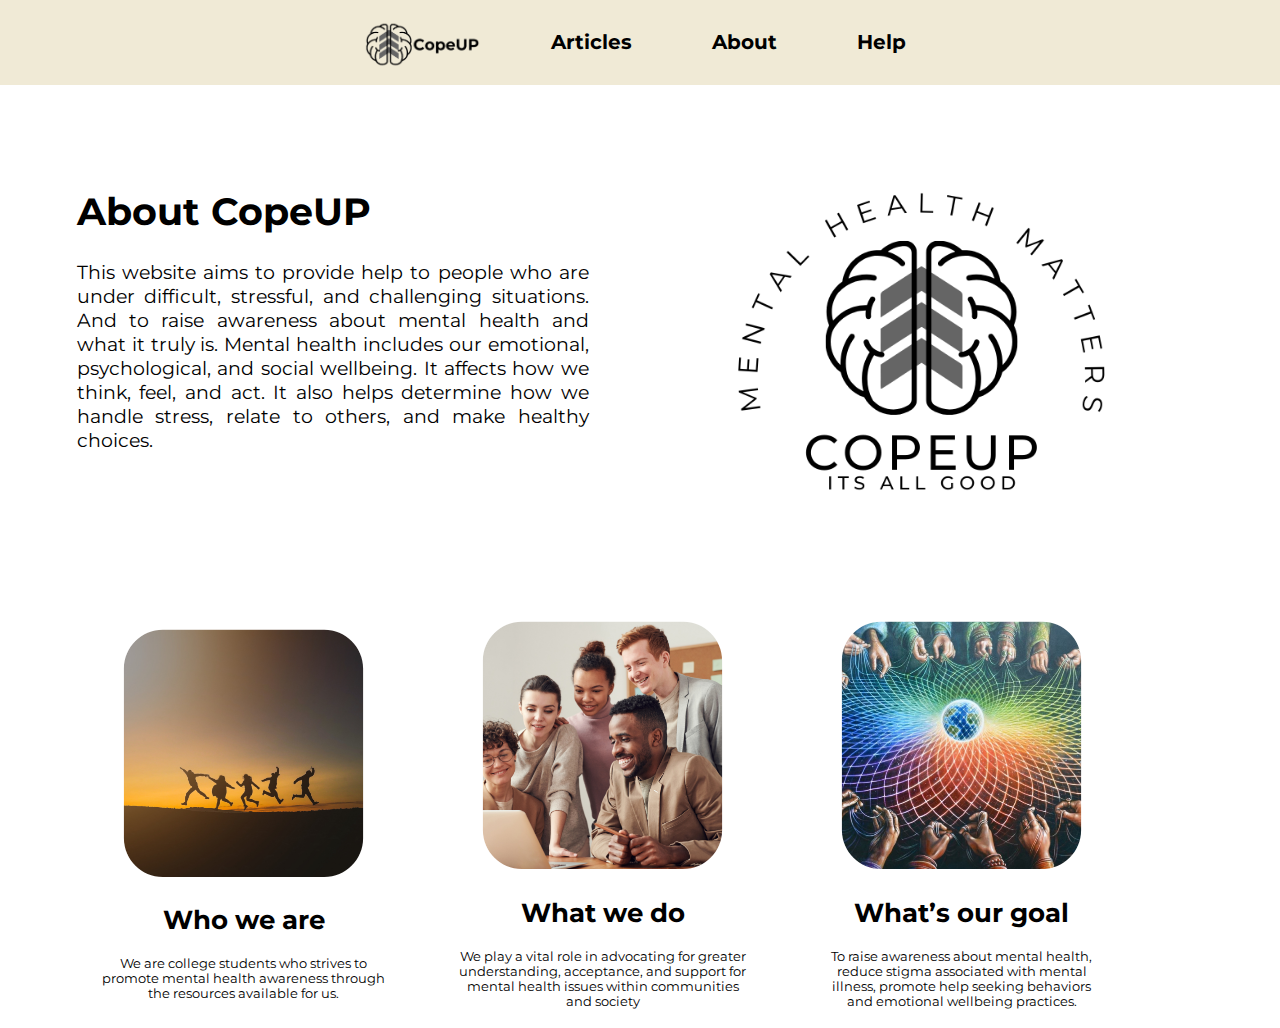
<file: about.html>
<!DOCTYPE html>
<html>
    <head>
        <meta charset="utf-8">
        <meta http-equiv="X-UA-Compatible" content="IE=edge">
        <title></title>
        <meta name="description" content="">
        <meta name="viewport" content="width=device-width, initial-scale=1">
        <link rel="stylesheet" href="./styles/about.css">
        <link rel="stylesheet" href="./styles/navbar.css">
        
        <link rel="preconnect" href="https://fonts.googleapis.com">
        <link rel="preconnect" href="https://fonts.gstatic.com" crossorigin>
        <link href="https://fonts.googleapis.com/css2?family=Montserrat:ital,wght@0,100..900;1,100..900&display=swap" rel="stylesheet">
        <link rel="stylesheet" href="https://cdnjs.cloudflare.com/ajax/libs/font-awesome/4.7.0/css/font-awesome.min.css">
    </head>
    <body>
        
        <div class="topnav">
            <a class="navimg" href="index.html"><img src="./images/logo.png"></a>
            <a href="articles.html">Articles</a>
            <a href="about.html">About</a>
            <a href="help.html">Help</a>
        </div>


        <div class="upper-content">
            <div class="left">
                <h1>About CopeUP</h1>
                <div >
                    This website aims to provide help to people
                    who are under difficult,
                    stressful, and challenging situations. And to raise awareness about mental health
                    and what it truly is.
                    Mental health includes our emotional,
                    psychological, and social wellbeing. It affects how we think, feel,
                    and act. It also helps determine
                    how we handle stress, relate to
                    others, and make healthy choices.
                </div>
            </div>

            <div class="right">
                <img src="./images/logo2.png">
            </div>
        </div>


        <div class="lower-content">
            <div class="card">
                <img src="./images/who.png" alt="">
                <h2>Who we are</h2>
                <div>
                    We are college students who
                    strives to promote mental
                    health awareness through the
                    resources available for us.
                </div>

            </div>
            <div class="card">
                <img src="./images/what.png" alt="">
                <h2>What we do</h2>
                <div>
                    We play a vital role in
                    advocating for greater
                    understanding, acceptance,
                    and support for mental health
                    issues within communities
                    and society
                </div>

            </div>
            <div class="card">
                <img src="./images/goal.png" alt="">
                <h2>What’s our goal</h2>
                <div>
                    To raise awareness about
                    mental health, reduce stigma
                    associated with mental illness,
                    promote help seeking
                    behaviors and emotional wellbeing practices.
                </div>


            </div>
        </div>
        
        <script src="" async defer></script>
    </body>
</html>
</file>
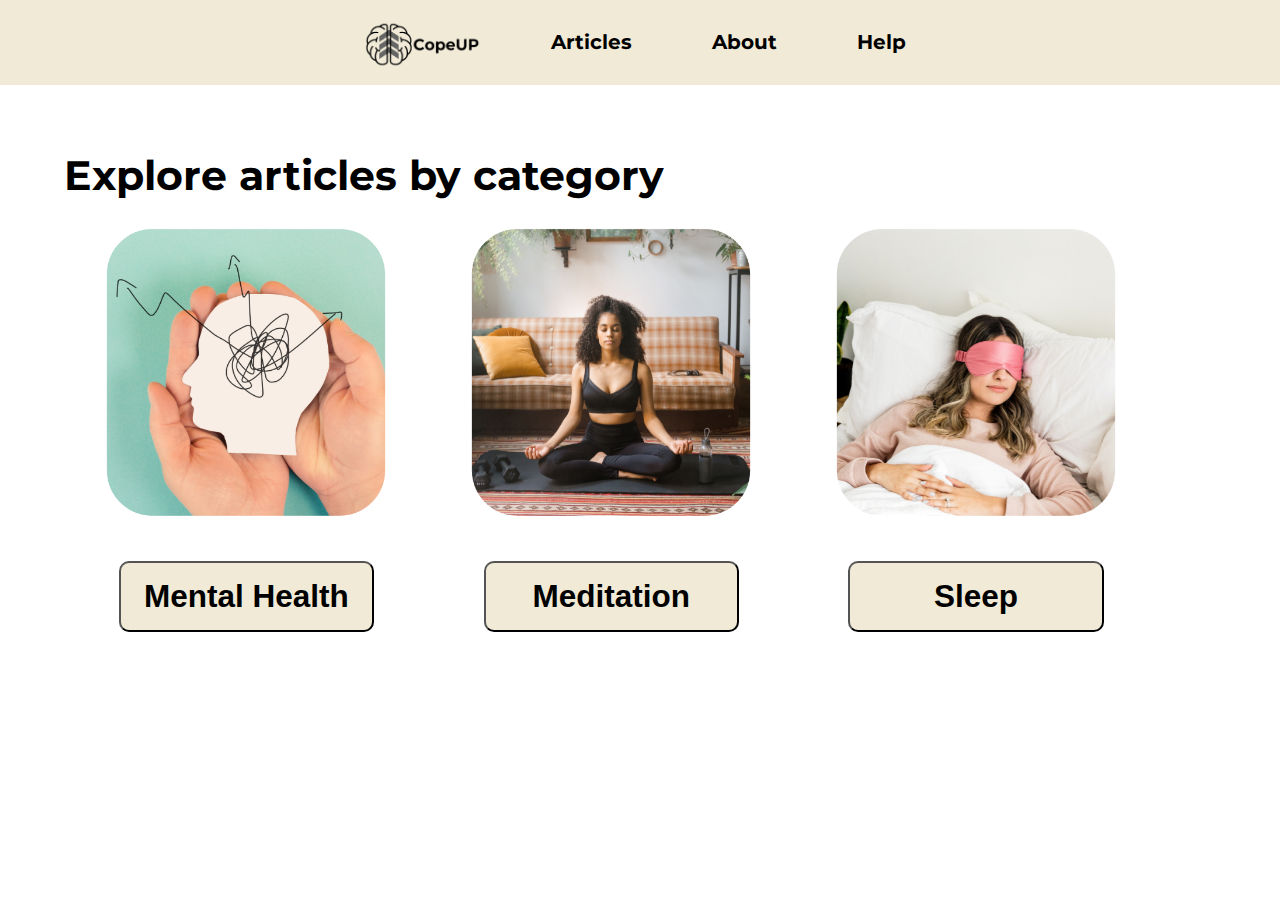
<file: articles.html>
<!DOCTYPE html>
<html>
    <head>
        <meta charset="utf-8">
        <meta http-equiv="X-UA-Compatible" content="IE=edge">
        <title></title>
        <meta name="description" content="">
        <meta name="viewport" content="width=device-width, initial-scale=1">
        <link rel="stylesheet" href="./styles/articles.css">
        <link rel="stylesheet" href="./styles/navbar.css">
        
        <link rel="preconnect" href="https://fonts.googleapis.com">
        <link rel="preconnect" href="https://fonts.gstatic.com" crossorigin>
        <link href="https://fonts.googleapis.com/css2?family=Montserrat:ital,wght@0,100..900;1,100..900&display=swap" rel="stylesheet">
        <link rel="stylesheet" href="https://cdnjs.cloudflare.com/ajax/libs/font-awesome/4.7.0/css/font-awesome.min.css">
    </head>
    <body>
        
        <div class="topnav">
            <a class="navimg" href="index.html"><img src="./images/logo.png"></a>
            <a href="articles.html">Articles</a>
            <a href="about.html">About</a>
            <a href="help.html">Help</a>
        </div>

        <div class="content">
            <h1>Explore articles by category</h1>
            <div class="card-list">
                <div class="card">
                    <a href="mentalhealth.html">
                    <img src="./images/mentalhealth.png">
                    <button>Mental Health</button>
                    </a>
                </div>
                <div class="card">
                    <a href="meditation.html">
                    <img src="./images/meditation.png">
                    <button href="meditation.html">Meditation</button>
                    </a>
                </div>
                <div class="card">
                    <a href="sleep.html">
                    <img src="./images/sleep.png">
                    <button href="sleep.html">Sleep</button>
                    </a>
                </div>
            </div>
        </div>
        
        <script src="" async defer></script>
    </body>
</html>
</file>
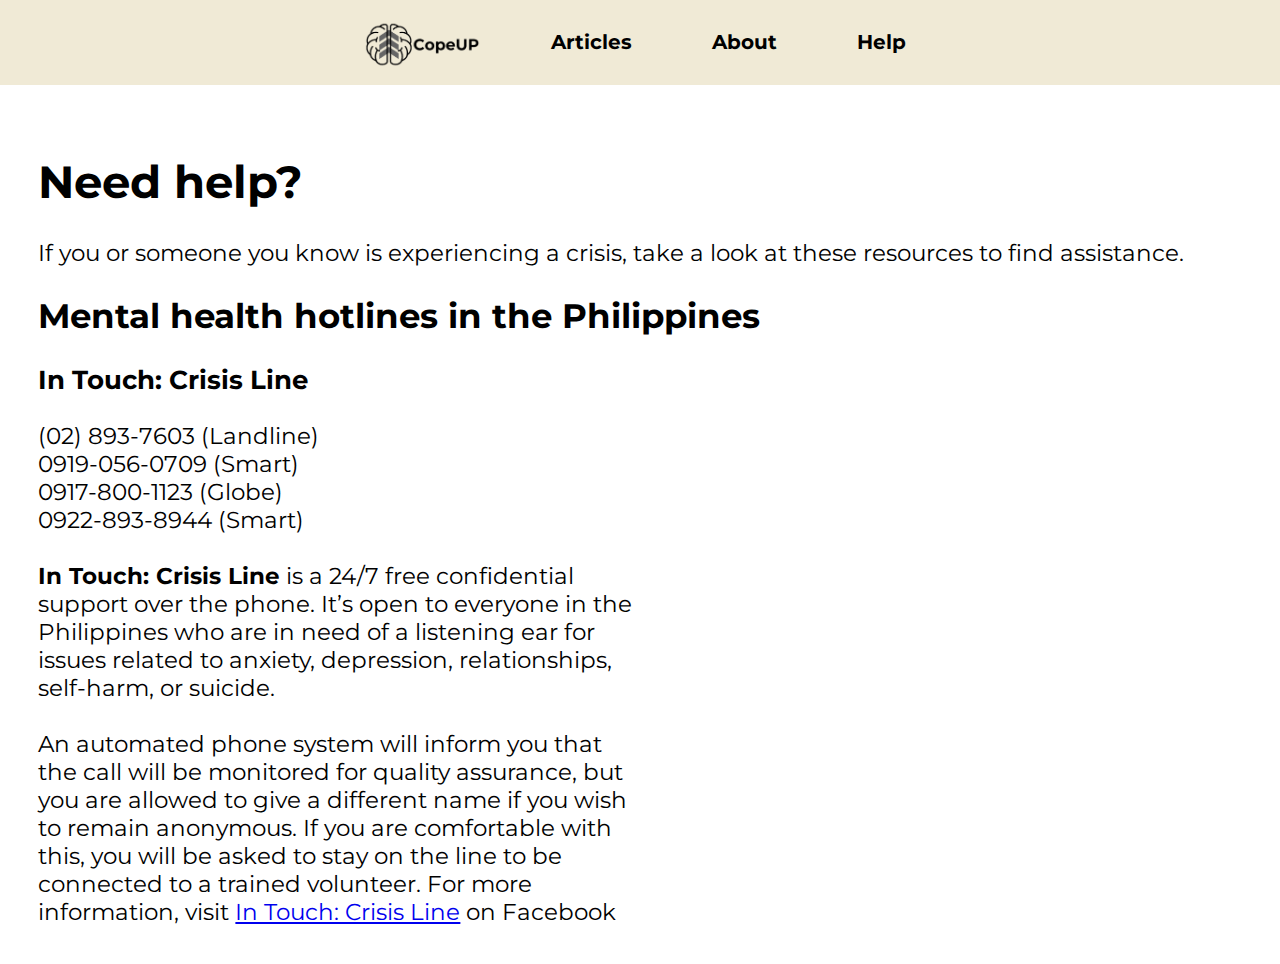
<file: help.html>
<!DOCTYPE html>
<html>
    <head>
        <meta charset="utf-8">
        <meta http-equiv="X-UA-Compatible" content="IE=edge">
        <title></title>
        <meta name="description" content="">
        <meta name="viewport" content="width=device-width, initial-scale=1">
        <link rel="stylesheet" href="./styles/help.css">
        <link rel="stylesheet" href="./styles/navbar.css">
        
        <link rel="preconnect" href="https://fonts.googleapis.com">
        <link rel="preconnect" href="https://fonts.gstatic.com" crossorigin>
        <link href="https://fonts.googleapis.com/css2?family=Montserrat:ital,wght@0,100..900;1,100..900&display=swap" rel="stylesheet">
        <link rel="stylesheet" href="https://cdnjs.cloudflare.com/ajax/libs/font-awesome/4.7.0/css/font-awesome.min.css">
    </head>
    <body>
        
        <div class="topnav">
            <a class="navimg" href="index.html"><img src="./images/logo.png"></a>
            <a href="articles.html">Articles</a>
            <a href="about.html">About</a>
            <a href="help.html">Help</a>
        </div>

        <div class="content">
            
            <h1>Need help?</h1>
            <p>If you or someone you know is experiencing a crisis,
                take a look at these resources to find assistance.</p>


                <h2>Mental health hotlines in the Philippines</h2>
                <h3>In Touch: Crisis Line</h3>
                <div>
                    (02) 893-7603 (Landline)
                    <br>
                    0919-056-0709 (Smart)
                    <br>
                    0917-800-1123 (Globe)
                    <br>
                    0922-893-8944 (Smart)
                </div>
                <br>
                <div class="last">
                    <b>In Touch: Crisis Line</b> is a 24/7 free confidential support over the
                    phone. It’s open to everyone in the Philippines who are in need of a
                    listening ear for issues related to anxiety, depression, relationships,
                    self-harm, or suicide.
                    
                    <br><br>
                    An automated phone system will inform you that the call will be
                    monitored for quality assurance, but you are allowed to give a
                    different name if you wish to remain anonymous. If you are
                    comfortable with this, you will be asked to stay on the line to be
                    connected to a trained volunteer.
                    For more information, visit <a href="https://www.facebook.com/InTouchCrisisLine" target="_blank">In Touch: Crisis Line</a> on Facebook
                </div>
        </div>
        
        <script src="" async defer></script>
    </body>
</html>
</file>
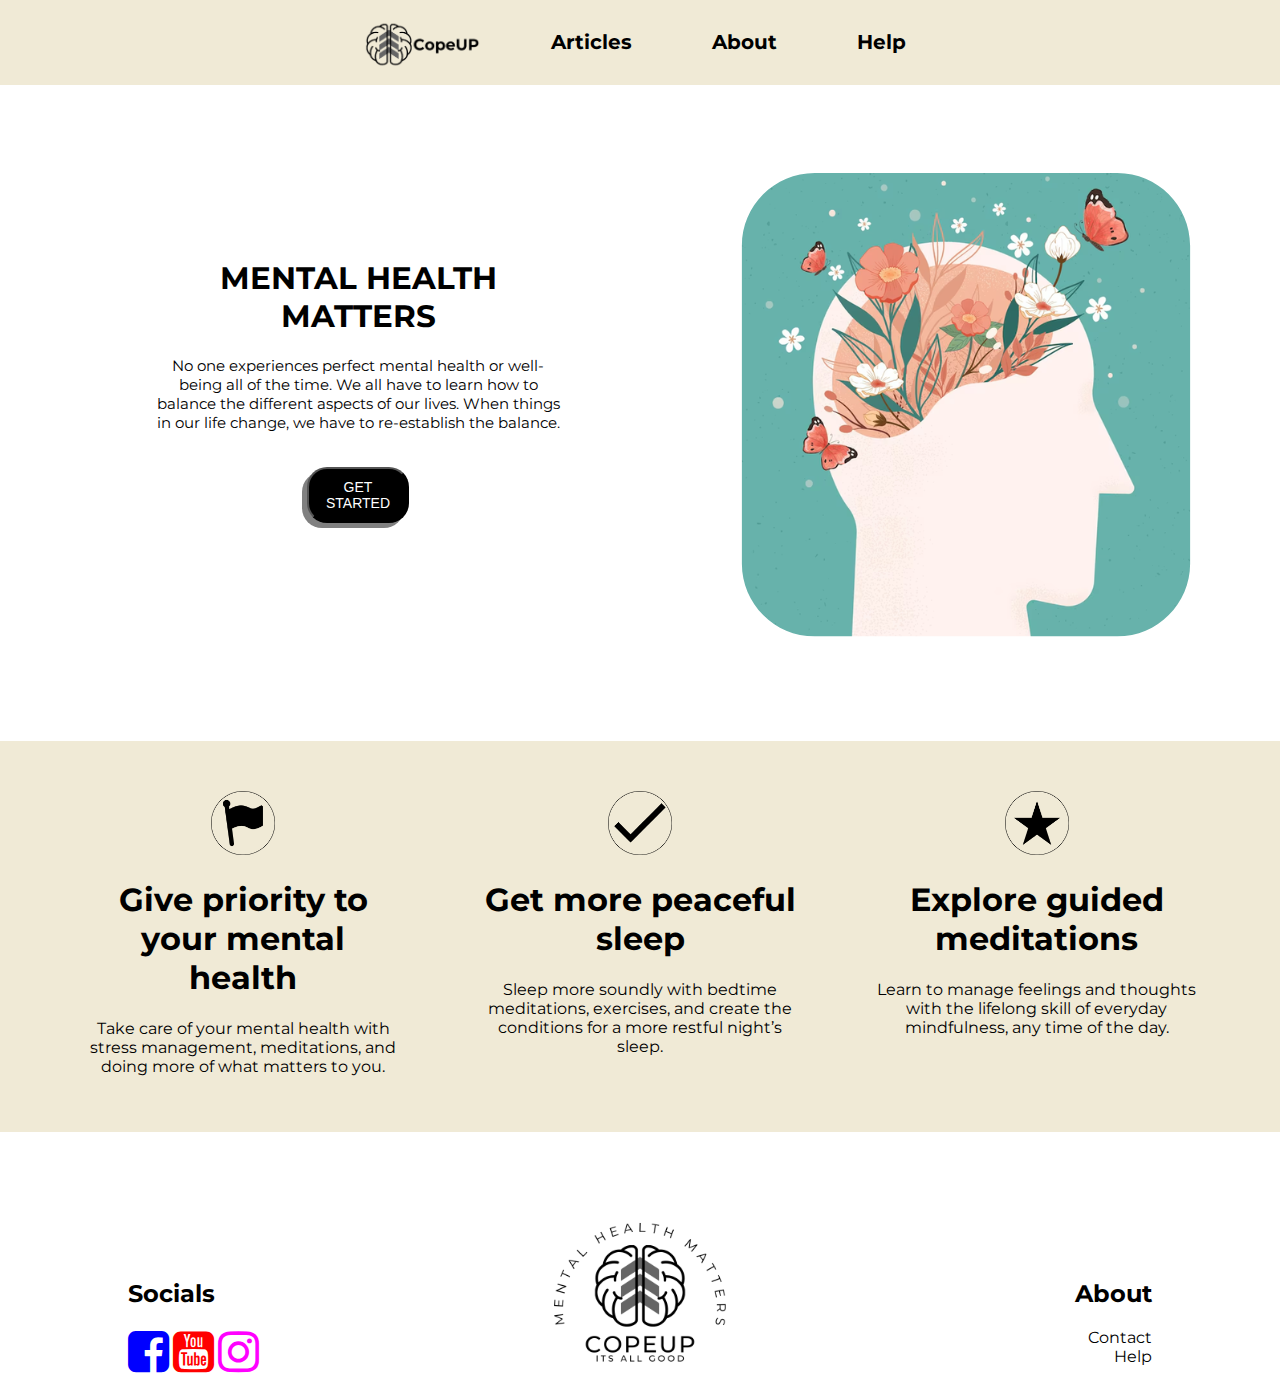
<file: home.html>
<!DOCTYPE html>

<html>
    <head>
        <meta charset="utf-8">
        <meta http-equiv="X-UA-Compatible" content="IE=edge">
        <title>CopeUP</title>
        <meta name="description" content="">
        <meta name="viewport" content="width=device-width, initial-scale=1">
        <link rel="stylesheet" href="./styles/home.css">
        <link rel="stylesheet" href="./styles/navbar.css">
        

        <link rel="preconnect" href="https://fonts.googleapis.com">
        <link rel="preconnect" href="https://fonts.gstatic.com" crossorigin>
        <link href="https://fonts.googleapis.com/css2?family=Montserrat:ital,wght@0,100..900;1,100..900&display=swap" rel="stylesheet">
        <link rel="stylesheet" href="https://cdnjs.cloudflare.com/ajax/libs/font-awesome/4.7.0/css/font-awesome.min.css">
        
    </head>
    <body>


        
        <div class="topnav">
            <a class="navimg" href="home.html"><img src="./images/logo.png"></a>
            <a href="#news">Articles</a>
            <a href="about.html">About</a>
            <a href="#about">Help</a>
        </div>



        <div class="content">

            <div class="left">
                <h1>MENTAL HEALTH MATTERS</h1>
                <p>No one experiences perfect mental health or well-being all of 
                    the time. We all have to learn how to balance the different 
                    aspects of our lives. When things in our life change, 
                    we have to re-establish the balance.
                </p>
                <button>GET STARTED</button>
            </div>

            <div class="right">
                <img src="./images/head.png">
            </div>

        </div>
        
        <div class="banner">

            <div class="card">
                <img src="./images/flag.png">
                <h1>Give priority to your mental health</h1>
                <p>Take care of your mental health with stress management, meditations, and doing more of what matters to you.</p>
            </div>
            <div class="card">
                <img src="./images/check.png">
                <h1>Get more peaceful sleep</h1>
                <p>Sleep more soundly with bedtime meditations, exercises, and create the conditions for a more restful night’s sleep.</p>
            </div>
            <div class="card">
                <img src="./images/star.png">
                <h1>Explore guided meditations</h1>
                <p>Learn to manage feelings and thoughts with the lifelong skill of everyday mindfulness, any time of the day.</p>
            </div>

        </div>
        
        <div class="footer">
            <div class="socials">
                <h2>Socials</h2>
                <a href ="www.google.com"><i class="fa fa-facebook-square" style="font-size:48px;color:blue"></i></a>
                <a href ="www.google.com"><i class="fa fa-youtube-square" style="font-size:48px;color:red"></i></a>
                <a href ="www.google.com"><i class="fa fa-instagram" style="font-size:48px;color:fuchsia"></i></a>

            </div>

            <div class="logo">
                <img src="./images/logo2.png">
            </div>
            
            <div class="about">
                <h2>About</h2>
                <a>Contact</a>
                <br>
                <a>Help</a>
            </div>

        </div>

    </body>
</html>
</file>
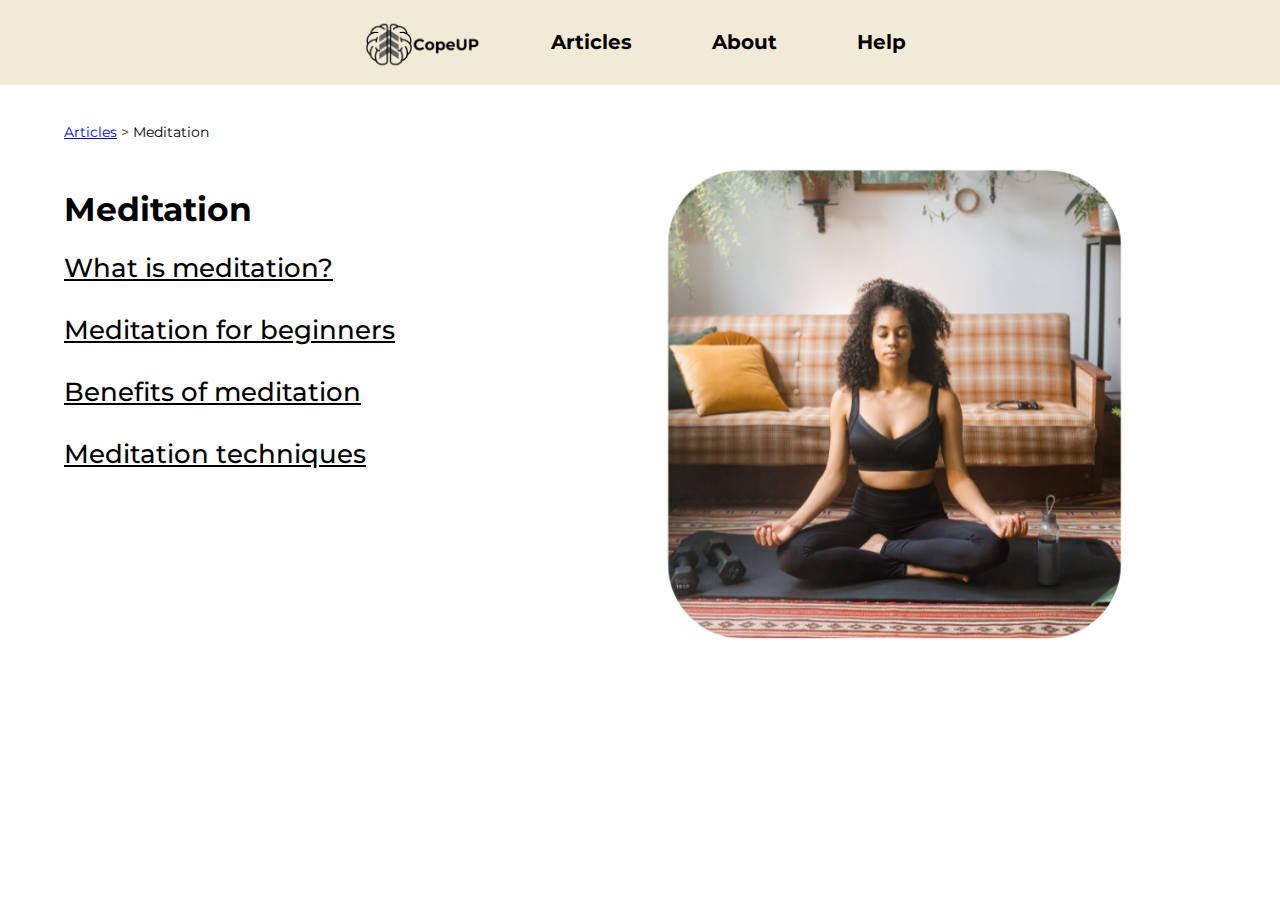
<file: meditation.html>
<!DOCTYPE html>
<html>
    <head>
        <meta charset="utf-8">
        <meta http-equiv="X-UA-Compatible" content="IE=edge">
        <title></title>
        <meta name="description" content="">
        <meta name="viewport" content="width=device-width, initial-scale=1">
        <link rel="stylesheet" href="./styles/meditation.css">
        <link rel="stylesheet" href="./styles/navbar.css">
        
        <link rel="preconnect" href="https://fonts.googleapis.com">
        <link rel="preconnect" href="https://fonts.gstatic.com" crossorigin>
        <link href="https://fonts.googleapis.com/css2?family=Montserrat:ital,wght@0,100..900;1,100..900&display=swap" rel="stylesheet">
        <link rel="stylesheet" href="https://cdnjs.cloudflare.com/ajax/libs/font-awesome/4.7.0/css/font-awesome.min.css">
    </head>
    <body>
        
        <div class="topnav">
            <a class="navimg" href="index.html"><img src="./images/logo.png"></a>
            <a href="articles.html">Articles</a>
            <a href="about.html">About</a>
            <a href="help.html">Help</a>
        </div>

        
        <div class="links">
                <a href="articles.html"> Articles</a> > <a id="main">Meditation</a>
        </div>


        <div class="content">

            <div class="left">
                <h1>Meditation</h1>
                <div class="list">
                    <a id="first">What is meditation?</a><br><br>
                    <a id="second">Meditation for beginners</a><br><br>
                    <a id="third">Benefits of meditation</a><br><br>
                    <a id="fourth">Meditation techniques</a><br><br>
                </div>
            </div>

            <div class="right">
                <img src="./images/meditation.png" alt="">
            </div>
        </div>



        <div class="content">

            <div class="left">
                <h1>What is meditation?</h1>
                <div>   
                    Meditation is a practice that has been around for thousands of years, but what exactly is it? At its core, meditation is a technique that involves focusing your mind and eliminating the stream of jumbled thoughts that may be crowding your head and causing stress. It's about training your mind to be more present and aware. Meditation has been shown to have numerous benefits for both the mind and body, including reducing stress, improving focus and concentration, and promoting a sense of calm and well-being. So why not give it a try? All you need is a few minutes and an open mind, and you may be surprised at the difference it can make in your life.
                </div>
            </div>

            <div class="right">
                <img src="./images/what_is_meditation.png" alt="">
            </div>
        </div>




        <div class="content">

            <div class="left">
                <img src="./images/meditation_techniques.png" alt="">
            </div>

            <div class="right">
                <h1>Meditation for beginners</h1>
                Meditation can seem intimidating if you've never tried it before, but it's actually quite simple – and incredibly rewarding. Here's a beginner's guide to help you get started.

<br>Choose a quiet, comfortable spot where you won't be interrupted. It could be a corner of your bedroom, a cozy nook in your living room, or even a park bench outdoors.
<br>If you're new to meditation, start with just a few minutes at a time. Set a timer for 5 or 10 minutes and gradually increase the length of your sessions as you become more comfortable with the practice.
<br>Sit or lie down in a comfortable position. You can sit cross-legged on the floor, on a cushion, or in a chair – whatever feels best for you. Make sure your back is straight but not rigid, and your hands are resting comfortably in your lap or on your knees.
<br>Close your eyes and take a few deep breaths, feeling the air fill your lungs and then release slowly. Now, let your breath return to its natural rhythm and focus your attention on the sensation of each inhale and exhale. Instead of trying to stop your thoughts, simply acknowledge them and let them go, returning your attention to your breath.

            </div>

            
        </div>



        <div class="content">

            <div class="left">
                <h1>Benefits of meditation</h1>
                <div>
                    One of the most well-known benefits of meditation is its ability to reduce stress. By focusing your mind and calming your nervous system, meditation can help you feel more relaxed and at ease, even in the midst of life's challenges.
                    <br><br>Meditation can help you develop a greater sense of self-awareness and emotional resilience, making it easier to navigate difficult emotions and respond to challenging situations with calm and clarity.
                    <br><br>Meditation is a simple yet powerful tool for reducing stress, improving focus, and cultivating a greater sense of well-being. So why not give it a try? With just a few minutes each day, you can begin to experience the many benefits that meditation has to offer.
                    
                
                </div>
            </div>

            <div class="right">
                <img src="./images/benefits_of_meditation.png" alt="">
            </div>
        </div>




        <div class="content">

            <div class="left">
                <img src="./images/meditation_techniques.png" alt="">
            </div>

            <div class="right">
                <h1>How to reduce anxiety</h1>
                <div>
                    Meditation doesn't have to be complicated – in fact, there are many simple techniques that anyone can try, even if you're brand new to the practice. Here are a few easy meditation techniques to get you started.
<br>Choose a word or phrase that holds special meaning for you – it could be something like "peace," "love," or "let go." Close your eyes and repeat the mantra silently to yourself with each breath, allowing it to fill your mind and bring you a sense of calm and focus.
<br>There’s also something called “Walking Meditation”. Instead of sitting still, try taking a walk outdoors and practicing mindfulness as you go. Pay attention to the sensations of your feet touching the ground, the movement of your body, and the sights and sounds around you. Whenever your mind starts to wander, gently bring your focus back to the present moment.
<br>Remember, there's no right or wrong way to meditate – the most important thing is to find a technique that works for you and makes you feel calm and centered. Experiment with different methods until you find one that resonates with you, and don't be afraid to mix and match techniques to suit your needs. With a little practice and patience, you'll soon discover the many benefits that meditation has to offer.

                </div>
            </div>

            
        </div>


        


        <script async defer>


            var first = document.getElementById('first');
            var second = document.getElementById('second');
            var third = document.getElementById('third');
            var fourth = document.getElementById('fourth');
            var linksDiv = document.querySelector('.links');
            document.querySelectorAll('.content')[0].classList.add('visible');

            first.addEventListener('click', function(event){
                console.log("clicked first");
                linksDiv.innerHTML = '<a href="articles.html">Articles</a> > <a id="main">Meditation</a> > <a>What Is Meditation?</a>';
                
                var mentalLink = document.getElementById('main');
                mentalLink.addEventListener('click', function(event) {
                    document.querySelectorAll('.content')[0].classList.add('visible');
                    document.querySelectorAll('.content')[1].classList.remove('visible');
                    linksDiv.innerHTML = '<a href="articles.html">Articles</a> > <a id="main">Meditation</a>';
                });
                document.querySelectorAll('.content')[0].classList.remove('visible');
                document.querySelectorAll('.content')[1].classList.add('visible');
            })

            second.addEventListener('click', function(event){
                linksDiv.innerHTML = '<a href="articles.html">Articles</a> > <a id="main">Meditation</a> > <a>Meditation For Beginners</a>';
                
                var mentalLink = document.getElementById('main');
                mentalLink.addEventListener('click', function(event) {
                    document.querySelectorAll('.content')[0].classList.add('visible');
                    document.querySelectorAll('.content')[2].classList.remove('visible');
                    linksDiv.innerHTML = '<a href="articles.html">Articles</a> > <a id="main">Meditation</a>';
                });
                document.querySelectorAll('.content')[0].classList.remove('visible');
                document.querySelectorAll('.content')[2].classList.add('visible');
            })

            third.addEventListener('click', function(event){
                linksDiv.innerHTML = '<a href="articles.html">Articles</a> > <a id="main">Meditation</a> > <a>Benefits Of Meditation</a>';
                
                var mentalLink = document.getElementById('main');
                mentalLink.addEventListener('click', function(event) {
                    document.querySelectorAll('.content')[0].classList.add('visible');
                    document.querySelectorAll('.content')[3].classList.remove('visible');
                    linksDiv.innerHTML = '<a href="articles.html">Articles</a> > <a id="main">Meditation</a>';
                });
                document.querySelectorAll('.content')[0].classList.remove('visible');
                document.querySelectorAll('.content')[3].classList.add('visible');
            })

            fourth.addEventListener('click', function(event){
                linksDiv.innerHTML = '<a href="articles.html">Articles</a> > <a id="main">Meditation</a> > <a>Meditation Techniques</a>';
                
                var mentalLink = document.getElementById('main');
                mentalLink.addEventListener('click', function(event) {
                    document.querySelectorAll('.content')[0].classList.add('visible');
                    document.querySelectorAll('.content')[4].classList.remove('visible');
                    linksDiv.innerHTML = '<a href="articles.html">Articles</a> > <a id="main">Meditation</a>';
                });
                document.querySelectorAll('.content')[0].classList.remove('visible');
                document.querySelectorAll('.content')[4].classList.add('visible');
            })



        </script>
    </body>
</html>
</file>
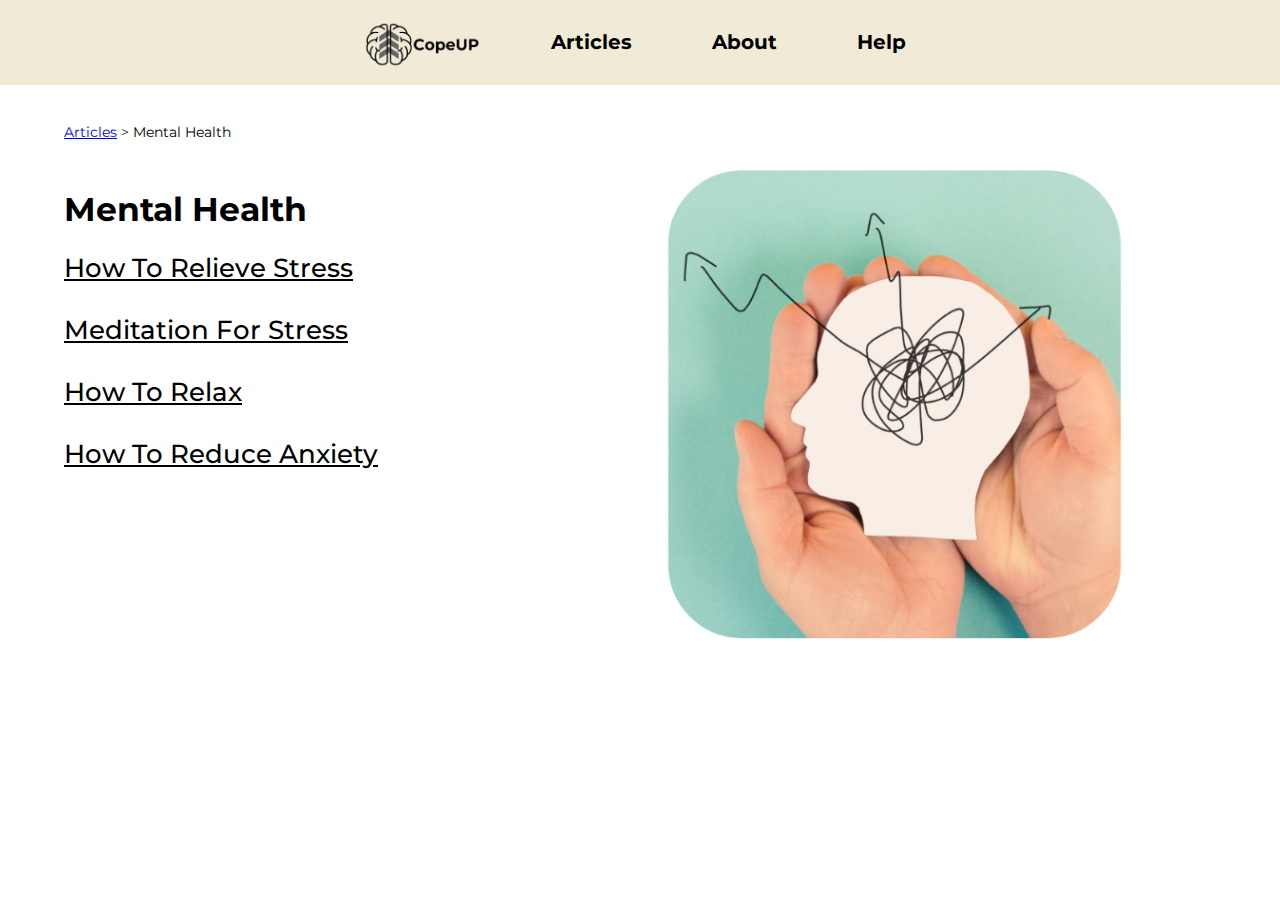
<file: mentalhealth.html>
<!DOCTYPE html>
<html>
    <head>
        <meta charset="utf-8">
        <meta http-equiv="X-UA-Compatible" content="IE=edge">
        <title></title>
        <meta name="description" content="">
        <meta name="viewport" content="width=device-width, initial-scale=1">
        <link rel="stylesheet" href="./styles/mentalhealth.css">
        <link rel="stylesheet" href="./styles/navbar.css">
        
        <link rel="preconnect" href="https://fonts.googleapis.com">
        <link rel="preconnect" href="https://fonts.gstatic.com" crossorigin>
        <link href="https://fonts.googleapis.com/css2?family=Montserrat:ital,wght@0,100..900;1,100..900&display=swap" rel="stylesheet">
        <link rel="stylesheet" href="https://cdnjs.cloudflare.com/ajax/libs/font-awesome/4.7.0/css/font-awesome.min.css">
    </head>
    <body>
        
        <div class="topnav">
            <a class="navimg" href="index.html"><img src="./images/logo.png"></a>
            <a href="articles.html">Articles</a>
            <a href="about.html">About</a>
            <a href="help.html">Help</a>
        </div>

        
        <div class="links">
                <a href="articles.html"> Articles</a> > <a id="main">Mental Health</a>
        </div>


        <div class="content">

            <div class="left">
                <h1>Mental Health</h1>
                <div class="list">
                    <a id="first">How To Relieve Stress</a><br><br>
                    <a id="second">Meditation For Stress</a><br><br>
                    <a id="third">How To Relax</a><br><br>
                    <a id="fourth">How To Reduce Anxiety</a><br><br>
                </div>
            </div>

            <div class="right">
                <img src="./images/mentalhealth.png" alt="">
            </div>
        </div>



        <div class="content">

            <div class="left">
                <h1>How to relieve stress</h1>
                <div>   
                    In today's busy world, stress is everywhere. But there are easy ways to feel better!<br><br>
When stress hits, try taking deep breaths. It calms you down fast. Stretching also helps release tension in your muscles, making you feel more relaxed. Eat healthy foods! Instead of junk food, choose fruits, veggies, and whole grains. They give you energy and make you feel good. Exercise is also great for reducing stress. It releases happy chemicals in your brain and helps you feel more calm. Getting enough sleep is super important. It helps your body recover and keeps you feeling good. These simple tips can make a big difference in how you feel every day. Try them out and see what works best for you!

                </div>
            </div>

            <div class="right">
                <img src="./images/how_to_relieve_stress.png" alt="">
            </div>
        </div>




        <div class="content">

            <div class="left">
                <img src="./images/meditation_for_stress.png" alt="">
            </div>

            <div class="right">
                <h1>Meditation for stress</h1>
                Feeling stressed? Meditation might be the answer. It's an easy way to calm your mind and relax your body.
<br>Sit or lie down in a quiet place where you won't be disturbed. Close your eyes if you like. Take slow, deep breaths. Feel your chest rise and fall with each breath. Notice how the air feels as it enters and leaves your body. Thoughts might pop into your head. That's okay. Just let them come and go without getting caught up in them. Focus back on your breath. Pay attention to the present moment. Notice any sensations in your body or sounds around you. Stay here, in the now. If your mind wanders, don't worry. It's normal. Just gently bring your focus back to your breath.
<br>Even just a few minutes of meditation each day can make a big difference in how you feel. So next time you're feeling stressed, give meditation a try. It's simple, it's free, and it might be just what you need to find some peace of mind.

            </div>

            
        </div>



        <div class="content">

            <div class="left">
                <h1>How to relax</h1>
                <div>
                In today's stressful world, finding time to relax is essential for our well-being. Here are some simple ways to unwind and de-stress. Whenever you feel tense or overwhelmed, take a few moments to focus on your breath. Inhale deeply through your nose, hold for a moment, and then exhale slowly through your mouth. Repeat this several times to calm your mind and body. Try putting on some calming music that you enjoy and let yourself get lost in the melodies. Music has a powerful effect on our mood and can help us unwind after a long day. Find activities that allow you to be fully present and focused. Mindful activities help quiet the mind and bring a sense of peace and contentment. Set aside some time each day to disconnect from screens and digital devices. Instead, read a book, spend time with loved ones, or simply enjoy some quiet time alone. 
Remember, relaxation looks different for everyone, so find what works best for you and make it a priority in your daily routine. By taking time to unwind and recharge, you'll feel more refreshed, focused, and ready to tackle whatever comes your way.
                </div>
            </div>

            <div class="right">
                <img src="./images/how_to_relax.png" alt="">
            </div>
        </div>




        <div class="content">

            <div class="left">
                <img src="./images/how_to_reduce_anxiety.png" alt="">
            </div>

            <div class="right">
                <h1>How to reduce anxiety</h1>
                <div>
                    Anxiety can feel overwhelming, but there are easy ways to manage it and feel better. Here are some simple strategies. When anxious thoughts pop up, challenge them. Ask yourself if they're really true or if there's a more positive way to look at the situation. Replace negative thoughts with realistic and positive ones. Physical activity is a great way to reduce anxiety. Whether it's going for a walk, doing yoga, or dancing around your room, moving your body helps release tension and boost your mood.  Make sure you're getting enough rest. Stick to a regular sleep schedule and create a relaxing bedtime routine to help you unwind. Mindfulness techniques, such as meditation and deep breathing, can help you stay grounded and reduce anxiety. Focus on the present moment and pay attention to your thoughts and feelings without judgment.
Don't be afraid to reach out to friends, family, or a therapist for support. Talking about your feelings can help you feel less alone and more understood. Remember, managing anxiety takes time and practice, so be patient with yourself. By incorporating these simple strategies into your daily routine, you can reduce anxiety and feel more in control of your life.

                </div>
            </div>

            
        </div>


        


        <script async defer>


            var first = document.getElementById('first');
            var second = document.getElementById('second');
            var third = document.getElementById('third');
            var fourth = document.getElementById('fourth');
            var linksDiv = document.querySelector('.links');
            document.querySelectorAll('.content')[0].classList.add('visible');

            first.addEventListener('click', function(event){
                console.log("clicked first");
                linksDiv.innerHTML = '<a href="articles.html">Articles</a> > <a id="main">Mental Health</a> > <a>How To Relieve Stress</a>';
                
                var mentalLink = document.getElementById('main');
                mentalLink.addEventListener('click', function(event) {
                    document.querySelectorAll('.content')[0].classList.add('visible');
                    document.querySelectorAll('.content')[1].classList.remove('visible');
                    linksDiv.innerHTML = '<a href="articles.html">Articles</a> > <a id="main">Mental Health</a>';
                });
                document.querySelectorAll('.content')[0].classList.remove('visible');
                document.querySelectorAll('.content')[1].classList.add('visible');
            })

            second.addEventListener('click', function(event){
                linksDiv.innerHTML = '<a href="articles.html">Articles</a> > <a id="main">Mental Health</a> > <a>Meditation For Stress</a>';
                
                var mentalLink = document.getElementById('main');
                mentalLink.addEventListener('click', function(event) {
                    document.querySelectorAll('.content')[0].classList.add('visible');
                    document.querySelectorAll('.content')[2].classList.remove('visible');
                    linksDiv.innerHTML = '<a href="articles.html">Articles</a> > <a id="main">Mental Health</a>';
                });
                document.querySelectorAll('.content')[0].classList.remove('visible');
                document.querySelectorAll('.content')[2].classList.add('visible');
            })

            third.addEventListener('click', function(event){
                linksDiv.innerHTML = '<a href="articles.html">Articles</a> > <a id="main">Mental Health</a> > <a>How To Relax</a>';
                
                var mentalLink = document.getElementById('main');
                mentalLink.addEventListener('click', function(event) {
                    document.querySelectorAll('.content')[0].classList.add('visible');
                    document.querySelectorAll('.content')[3].classList.remove('visible');
                    linksDiv.innerHTML = '<a href="articles.html">Articles</a> > <a id="main">Mental Health</a>';
                });
                document.querySelectorAll('.content')[0].classList.remove('visible');
                document.querySelectorAll('.content')[3].classList.add('visible');
            })

            fourth.addEventListener('click', function(event){
                linksDiv.innerHTML = '<a href="articles.html">Articles</a> > <a id="main">Mental Health</a> > <a>How To Reduce Anxiety</a>';
                
                var mentalLink = document.getElementById('main');
                mentalLink.addEventListener('click', function(event) {
                    document.querySelectorAll('.content')[0].classList.add('visible');
                    document.querySelectorAll('.content')[4].classList.remove('visible');
                    linksDiv.innerHTML = '<a href="articles.html">Articles</a> > <a id="main">Mental Health</a>';
                });
                document.querySelectorAll('.content')[0].classList.remove('visible');
                document.querySelectorAll('.content')[4].classList.add('visible');
            })



        </script>
    </body>
</html>
</file>
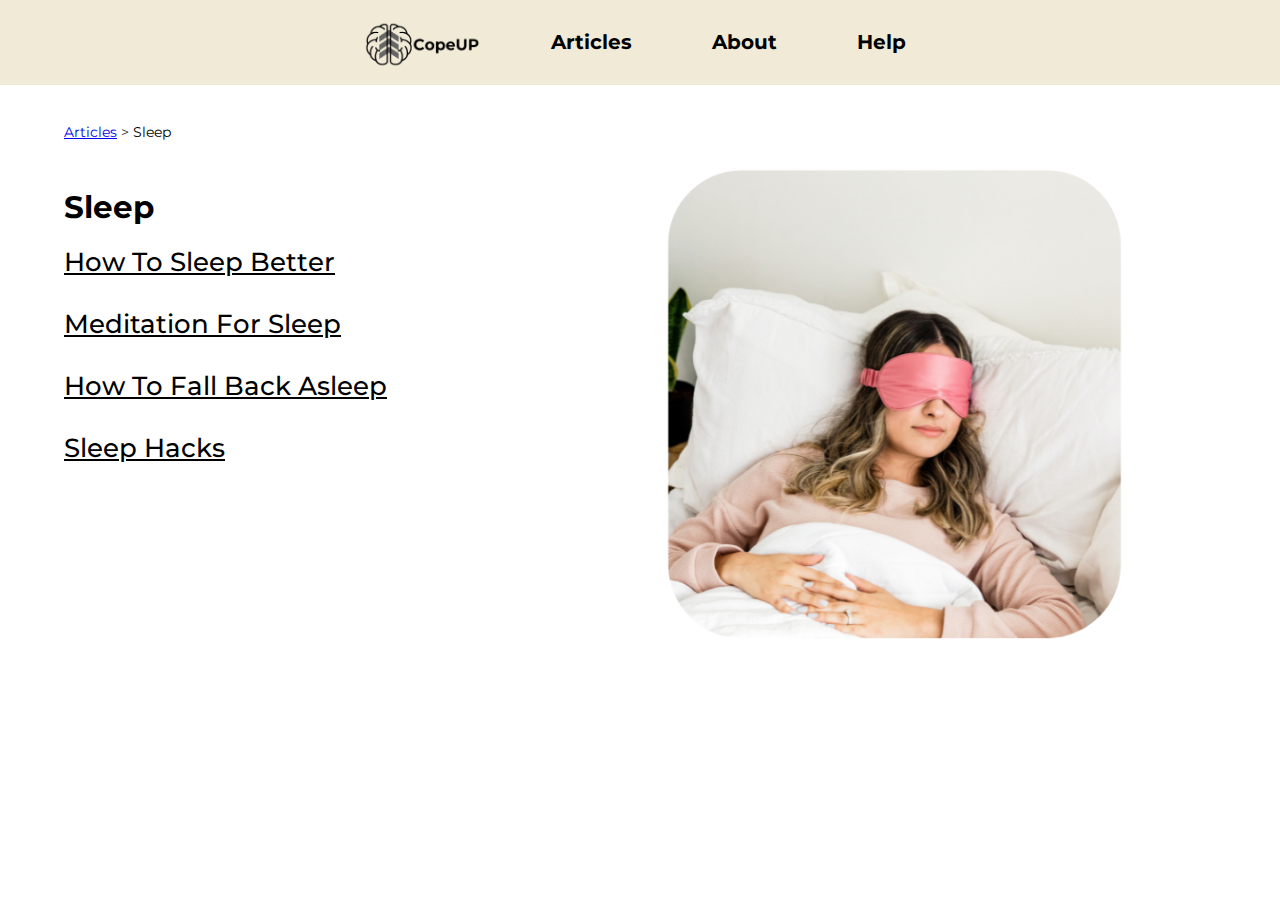
<file: sleep.html>
<!DOCTYPE html>
<html>
    <head>
        <meta charset="utf-8">
        <meta http-equiv="X-UA-Compatible" content="IE=edge">
        <title></title>
        <meta name="description" content="">
        <meta name="viewport" content="width=device-width, initial-scale=1">
        <link rel="stylesheet" href="./styles/sleep.css">
        <link rel="stylesheet" href="./styles/navbar.css">
        
        <link rel="preconnect" href="https://fonts.googleapis.com">
        <link rel="preconnect" href="https://fonts.gstatic.com" crossorigin>
        <link href="https://fonts.googleapis.com/css2?family=Montserrat:ital,wght@0,100..900;1,100..900&display=swap" rel="stylesheet">
        <link rel="stylesheet" href="https://cdnjs.cloudflare.com/ajax/libs/font-awesome/4.7.0/css/font-awesome.min.css">
    </head>
    <body>
        
        <div class="topnav">
            <a class="navimg" href="index.html"><img src="./images/logo.png"></a>
            <a href="articles.html">Articles</a>
            <a href="about.html">About</a>
            <a href="help.html">Help</a>
        </div>

        
        <div class="links">
                <a href="articles.html"> Articles</a> > <a id="main">Sleep</a>
        </div>


        <div class="content">

            <div class="left">
                <h1>Sleep</h1>
                <div class="list">
                    <a id="first">How To Sleep Better</a><br><br>
                    <a id="second">Meditation For Sleep</a><br><br>
                    <a id="third">How To Fall Back Asleep</a><br><br>
                    <a id="fourth">Sleep Hacks</a><br><br>
                </div>
            </div>

            <div class="right">
                <img src="./images/sleep.png" alt="">
            </div>
        </div>



        <div class="content">

            <div class="left">
                <h1>How to sleep better</h1>
                <div>   
                    Struggling to get a good night's sleep? You're not alone. Many people find it difficult to unwind and drift off into slumber. But don't worry, there are simple steps you can take to improve your sleep quality.
                    <br>Establish a calming bedtime routine to signal to your body that it's time to wind down. This could include activities like reading a book, taking a warm bath, or practicing gentle yoga stretches. Limit screen time before bed. The blue light emitted by screens can interfere with your body's natural sleep-wake cycle, making it harder to fall asleep. Try to limit screen time at least an hour before bedtime and consider using devices with a "night mode" feature that reduces blue light exposure. And try to go to bed and wake up at the same time every day, even on weekends. This helps regulate your body's internal clock and can improve the quality of your sleep over time. Avoid heavy meals, caffeine, and alcohol close to bedtime, as they can interfere with your ability to fall asleep and stay asleep. Instead, opt for light snacks and herbal teas that promote relaxation.
                    <br>By incorporating these simple tips into your nightly routine, you can improve the quality of your sleep and wake up feeling more rested and refreshed each morning. Sweet dreams!
                </div>
            </div>

            <div class="right">
                <img src="./images/how_to_sleep_better.png" alt="">
            </div>
        </div>




        <div class="content">

            <div class="left">
                <img src="./images/meditation_for_sleep.png" alt="">
            </div>

            <div class="right">
                <h1>Meditation for sleep</h1>
                Struggling to get a good night's sleep? Meditation might be the solution you're looking for. Meditation isn't just about finding inner peace during the day – it can also be a powerful tool for promoting restful sleep. Here's some meditation techniques that can help you drift off into dreamland.
                <br>Lie down comfortably in bed and close your eyes. Start by bringing your awareness to your toes and gradually move up through your body, focusing on each body part one at a time. Notice any areas of tension or discomfort and consciously relax them as you go. This practice helps release physical tension and prepares your body for sleep. Bring to mind someone you love and care about deeply – this could be a family member, friend, or even a pet. Imagine sending them wishes for happiness, peace, and well-being, repeating phrases like "May you be happy, may you be healthy, may you be at peace." This practice fosters feelings of love and compassion, which can help calm the mind and promote restful sleep.
                <br>Incorporating meditation into your bedtime routine can signal to your body that it's time to wind down and prepare for sleep. Spend a few minutes meditating before getting into bed to help transition from the busyness of the day to the peacefulness of sleep.
                
            </div>

            
        </div>



        <div class="content">

            <div class="left">
                <h1>How to fall back asleep</h1>
                <div>
                    If you find yourself awake in the middle of the night and struggling to fall back asleep, there are several strategies you can try to help you drift off again.
                   <br> Imagine yourself in a peaceful and relaxing environment, such as lying on a beach or floating on a cloud. Visualizing serene scenes can help distract your mind from racing thoughts and encourage sleep. If you've been lying awake for more than 20-30 minutes, get out of bed and do something quiet and relaxing in dim light, such as reading a book, listening to calming music, or practicing gentle yoga stretches. Avoid bright lights and stimulating activities that could wake you up further.
                    <br>Remember that occasional difficulties falling back asleep are normal, but if you consistently struggle to sleep despite trying these techniques, it may be helpful to consult with a healthcare professional to rule out any underlying sleep disorders or medical conditions.
                    
                
                </div>
            </div>

            <div class="right">
                <img src="./images/how_to_fall_back_asleep.png" alt="">
            </div>
        </div>




        <div class="content">

            <div class="left">
                <img src="./images/sleep_hacks.png" alt="">
            </div>

            <div class="right">
                <h1>Sleep hacks</h1>
                <div>
                    Getting a good night's sleep is essential for overall health and well-being. If you're struggling to catch those Z's, try incorporating these simple sleep hacks into your nightly routine.
                    <br>Create a sleep-friendly environment by making your bedroom a haven for sleep by keeping it cool, dark, and quiet. Invest in blackout curtains, earplugs, or a white noise machine to block out any disruptive light or noise that may interfere with your sleep. A comfortable mattress and pillows can make all the difference when it comes to getting a good night's sleep. Choose bedding that provides adequate support and comfort for your body type and sleep preferences. Aim to go to bed and wake up at the same time every day, even on weekends. Consistency helps regulate your body's internal clock and promotes better sleep quality.
                    <br>Incorporating these simple sleep hacks into your nightly routine can help improve the quality of your sleep and leave you feeling more rested and refreshed in the morning. So why not give them a try tonight? Your body will thank you for it!
                    
                </div>
            </div>

            
        </div>


        


        <script async defer>


            var first = document.getElementById('first');
            var second = document.getElementById('second');
            var third = document.getElementById('third');
            var fourth = document.getElementById('fourth');
            var linksDiv = document.querySelector('.links');
            document.querySelectorAll('.content')[0].classList.add('visible');

            first.addEventListener('click', function(event){
                console.log("clicked first");
                linksDiv.innerHTML = '<a href="articles.html">Articles</a> > <a id="main">Sleep</a> > <a>How To Sleep Better</a>';
                
                var mentalLink = document.getElementById('main');
                mentalLink.addEventListener('click', function(event) {
                    document.querySelectorAll('.content')[0].classList.add('visible');
                    document.querySelectorAll('.content')[1].classList.remove('visible');
                    linksDiv.innerHTML = '<a href="articles.html">Articles</a> > <a id="main">Sleep</a>';
                });
                document.querySelectorAll('.content')[0].classList.remove('visible');
                document.querySelectorAll('.content')[1].classList.add('visible');
            })

            second.addEventListener('click', function(event){
                linksDiv.innerHTML = '<a href="articles.html">Articles</a> > <a id="main">Sleep</a> > <a>Meditation For Sleep</a>';
                
                var mentalLink = document.getElementById('main');
                mentalLink.addEventListener('click', function(event) {
                    document.querySelectorAll('.content')[0].classList.add('visible');
                    document.querySelectorAll('.content')[2].classList.remove('visible');
                    linksDiv.innerHTML = '<a href="articles.html">Articles</a> > <a id="main">Sleep</a>';
                });
                document.querySelectorAll('.content')[0].classList.remove('visible');
                document.querySelectorAll('.content')[2].classList.add('visible');
            })

            third.addEventListener('click', function(event){
                linksDiv.innerHTML = '<a href="articles.html">Articles</a> > <a id="main">Sleep</a> > <a>How To Fall Back Asleep</a>';
                
                var mentalLink = document.getElementById('main');
                mentalLink.addEventListener('click', function(event) {
                    document.querySelectorAll('.content')[0].classList.add('visible');
                    document.querySelectorAll('.content')[3].classList.remove('visible');
                    linksDiv.innerHTML = '<a href="articles.html">Articles</a> > <a id="main">Sleep</a>';
                });
                document.querySelectorAll('.content')[0].classList.remove('visible');
                document.querySelectorAll('.content')[3].classList.add('visible');
            })

            fourth.addEventListener('click', function(event){
                linksDiv.innerHTML = '<a href="articles.html">Articles</a> > <a id="main">Sleep</a> > <a>Sleep Hacks</a>';
                
                var mentalLink = document.getElementById('main');
                mentalLink.addEventListener('click', function(event) {
                    document.querySelectorAll('.content')[0].classList.add('visible');
                    document.querySelectorAll('.content')[4].classList.remove('visible');
                    linksDiv.innerHTML = '<a href="articles.html">Articles</a> > <a id="main">Sleep</a>';
                });
                document.querySelectorAll('.content')[0].classList.remove('visible');
                document.querySelectorAll('.content')[4].classList.add('visible');
            })



        </script>
    </body>
</html>
</file>
<file: styles/about.css>
.upper-content{
    display: flex;
}

.upper-content .left{
    padding: 6%;
    width: 50%;
    font-size: 1.5vw;
    text-align: justify;
    
}

.upper-content img{
    width: 80%;
}

.upper-content .right{
    padding: 4%;
    width: 50%;
}

.lower-content{
    padding: 1.5%;
    align-items: center;
    text-align: center;
    display: flex;
    padding-left: 5%;
}

.card{
    width: 30%;
}

.card h2{
    font-size: 2vw;
    font-weight: 700;
}


.card > div{
    font-size: 1vw;
    padding-left: 10%;
    padding-right: 10%;
}
.card img{
    width: 70%;
}


@media screen and (max-width: 700px) {
    .upper-content{
      display: block;
      font-size: 2vh;
      padding: 1%;
      text-align: justify;
    }

    .upper-content .left{
        width: 90%;
    }

    .upper-content .left h1{
        font-size: 5vh;
    }

    .upper-content .left div{
        font-size: 2vh;
    }

    .upper-content .right{
        width: 90%;
    }

    .upper-content .right img{
        width: 100%;
    }

    .lower-content{
        display: block;
    }

    .lower-content .card{
        width: 100%;
    }

    .lower-content .card img{
        width: 100%;
    }

    .lower-content .card h2{
        font-size: 5vh;
    }

    .lower-content .card DIV{
        font-size: 2.5vh;
        padding-bottom: 50px;
    }

    







  }
</file>
<file: styles/navbar.css>
html, body{
    margin: 0;
    padding: 0;
    border: 0;
    outline: 0;
}

body{
  font-family: "Montserrat", sans-serif;
}

.topnav {
    background-color: #F0EAD6;
    overflow: hidden;
    display: flex;
    justify-content: center;
  }
  
  .topnav a {
    font-weight: bold;
    color: #000000;
    text-align: center;
    text-decoration: none;
    font-size: 20px;
    padding-top:30px;
    padding-left:40px;
    padding-right:40px;
    padding-bottom:20px;
  }
  
  .topnav a:first-of-type:hover {
  background-color: #F0EAD6;
  color: black;
}
  
  .topnav a:hover {
    background-color: lightgoldenrodyellow;
    color: black;
  }
  
  .topnav a.active {
    background-color: #F0EAD6;
    color: black;
  }


.topnav img{
  height: 50px;
  justify-content:center;
  align-items: center;
  margin:-10px;
  
}

.navimg:hover{
  background-color: black;
  
}

@media screen and (max-width: 700px) {
  .topnav{
    font-size: 1vh;
  }

  .topnav a{
    font-size: 1.2vh;
    padding: 5%;
  }

  .topnav img{
    height: 35px;
  }
}
</file>
<file: styles/articles.css>
.content{
    font-size: 1.2vh;
    padding-left: 5%;
    padding-top: 3%;
}
.content h1{
    font-size: 4.5vh;
}
.card-list{
    display: flex;
}

.card{
  width: 30%;
  align-items: center;
  text-align: center;
}

.card button{
    margin-top: 40px;
    background-color: #F0EAD6;
    font-size: 3.5vh;
    width: 70%;
    font-weight: bold;
    border-radius: 10px;
    padding-top: 4%;
    padding-bottom: 4%;
    transition: 0.6s;
}

.card button:hover{
    width: 80%;
    background-color: #F0EAD6;
    color: black;
  }

.card img{
    width: 80%;
}

@media screen and (max-width: 700px) {
    .content{
      display: block;
      font-size: 2vh;
      padding-left: 0%;
    }
    

    .card-list{
        display: block;
    }

    .card{
        width: 100%;
        padding-bottom: 5vh;
    }

    .card img{
        width: 90%;
    }

    .card button{
        margin-top: 10px;
    }
  }
</file>
<file: styles/help.css>
.content{
    display: block;
    padding: 3%;
    font-size: 2.5vh;
}


.last{
    width: 50%;
}

@media screen and (max-width: 700px) {
    .content{
      display: block;
      font-size: 2vh;
      padding: 1%;
      text-align: justify;
      
    }

    .last{
        width: 100%;
        text-align: justify;
    }
  }
</file>
<file: styles/home.css>
.content{
  display: flex;
  margin-bottom: 5%;
  font-size: 1.2vw;
}

.content .left{
  width:50%;
  text-align: center;
  padding: 12% 12%;
}

.content .right{
  width:50%;
  padding-top: 6%;
  padding-right: 5%;
}

.content button{
  padding: 10px 10px;
  font-size: 14px;
  margin-top: 20px;
  background-color: black;
  color: white;
  border-radius: 20px;
  box-shadow: -5px 5px grey;
  transition: 0.6s;
  width:25%
}

.content button:hover{
  background-color: #F0EAD6;
  color: black;
}

.banner{
  display: flex;
  justify-content: center;
  background-color: #F0EAD6;
  padding-top: 50px;
  padding-bottom: 40px;
  margin-bottom: 5%;
}

.banner .card{
  width: 25%;
  align-items: center;
  text-align: center;
  margin-left: 3%;
  margin-right: 3%;
}

.banner img{
  width: 20%;
  height: auto;

}

.footer {
  display:flex;
  justify-content:center;

}

.footer .socials{
  width: 15%;
  text-align: left;
  margin-top: 5%;
}

.footer .logo{
  width: 50%;
  align-items: center;
  text-align: center;
}

.footer .logo img{
  width: 30%;
}


.footer .about{
    width: 15%;
    text-align: right;
    margin-top: 5%;
}



@media screen and (max-width: 700px) {
  .content{
    display: block;
    font-size: 2vh;
    padding-left: 0%;
  }
  .content .left{
    width: 80%;
  }

  .content .right{
    width: 100%;
    padding: 0%;
  }
  .content .right img{
    width: 100%;
  }

  .content button{
  width: 100%;
  }

  .content button:hover{
    background-color: #F0EAD6;
    color: black;
    width: 100%;
  }

  .banner{
    display: block;
  }

  .banner .card{
    width: 90%;
  }
  .banner h1{
    font-size: 2vh;
  }
}
</file>
<file: styles/meditation.css>
.content{
    font-size: 1.3vw;
    padding-top: 2%;
    padding-left: 5%;
    padding-right: 5%;
    display: none;
    text-align: justify;

}

.list{
    font-weight: 500;
    text-decoration: underline;
    cursor: pointer;
    font-size: 2vw;
}

.content .left{
    width: 50%;
}

.content .right{
    width: 50%;
    padding-left: 3%;
}

.content .right img{
    width: 85%;
}

.content .left img{
    width: 85%;
}

.links{
    padding-top: 3%;
    padding-left: 5%;
    font-size: 1.1vw;
}

.content.visible{
    display: flex;
}

@media screen and (max-width: 700px) {
    .content{
      display: none;
      font-size: 2.5vh;
      padding-left: 0%;
      text-align: center;
      
    }

    .content.visible{
        display: block;
    }


    .content .left{
        width: 100%;
        padding:0%;
        padding-bottom: 30px;
    }

    .content .right{
        width: 100%;
        padding:0%;
    }
    
    .list{
        width: 100%;
        font-size: 3vh;
    }

    .content .right img{
        width: 100%;
    }

    .content .left img{
        width: 100%;
    }
    .links{
        font-size: 2vh;
    }
    
  }
</file>
<file: styles/mentalhealth.css>
.content{
    font-size: 1.3vw;
    padding-top: 2%;
    padding-left: 5%;
    padding-right: 5%;
    display: none;
    text-align: justify;

}

.list{
    font-weight: 500;
    text-decoration: underline;
    cursor: pointer;
    font-size: 2vw;
}

.content .left{
    width: 50%;
}

.content .right{
    width: 50%;
    padding-left: 3%;
}

.content .right img{
    width: 85%;
}

.content .left img{
    width: 85%;
}

.links{
    padding-top: 3%;
    padding-left: 5%;
    font-size: 1.1vw;
}

.content.visible{
    display: flex;
}


@media screen and (max-width: 700px) {
    .content{
      display: none;
      font-size: 2.5vh;
      padding-left: 0%;
      text-align: center;
      
    }

    .content.visible{
        display: block;
    }


    .content .left{
        width: 100%;
        padding:0%;
        padding-bottom: 30px;
    }

    .content .right{
        width: 100%;
        padding:0%;
    }
    
    .list{
        width: 100%;
        font-size: 3vh;
    }

    .content .right img{
        width: 100%;
    }

    .content .left img{
        width: 100%;
    }
    .links{
        font-size: 2vh;
    }
    
  }
</file>
<file: styles/sleep.css>
.content{
    font-size: 1.2vw;
    padding-top: 2%;
    padding-left: 5%;
    padding-right: 5%;
    display: none;
    text-align: justify;

}

.list{
    font-weight: 500;
    text-decoration: underline;
    cursor: pointer;
    font-size: 2vw;
}

.content .left{
    width: 50%;
}

.content .right{
    width: 50%;
    padding-left: 3%;
}

.content .right img{
    width: 85%;
}

.content .left img{
    width: 85%;
}

.links{
    padding-top: 3%;
    padding-left: 5%;
    font-size: 1.1vw;
}

.content.visible{
    display: flex;
}

@media screen and (max-width: 700px) {
    .content{
      display: none;
      font-size: 2.5vh;
      padding-left: 0%;
      text-align: center;
      
    }

    .content.visible{
        display: block;
    }


    .content .left{
        width: 100%;
        padding:0%;
        padding-bottom: 30px;
    }

    .content .right{
        width: 100%;
        padding:0%;
    }
    
    .list{
        width: 100%;
        font-size: 3vh;
    }

    .content .right img{
        width: 100%;
    }

    .content .left img{
        width: 100%;
    }
    .links{
        font-size: 2vh;
    }
    
  }
</file>
